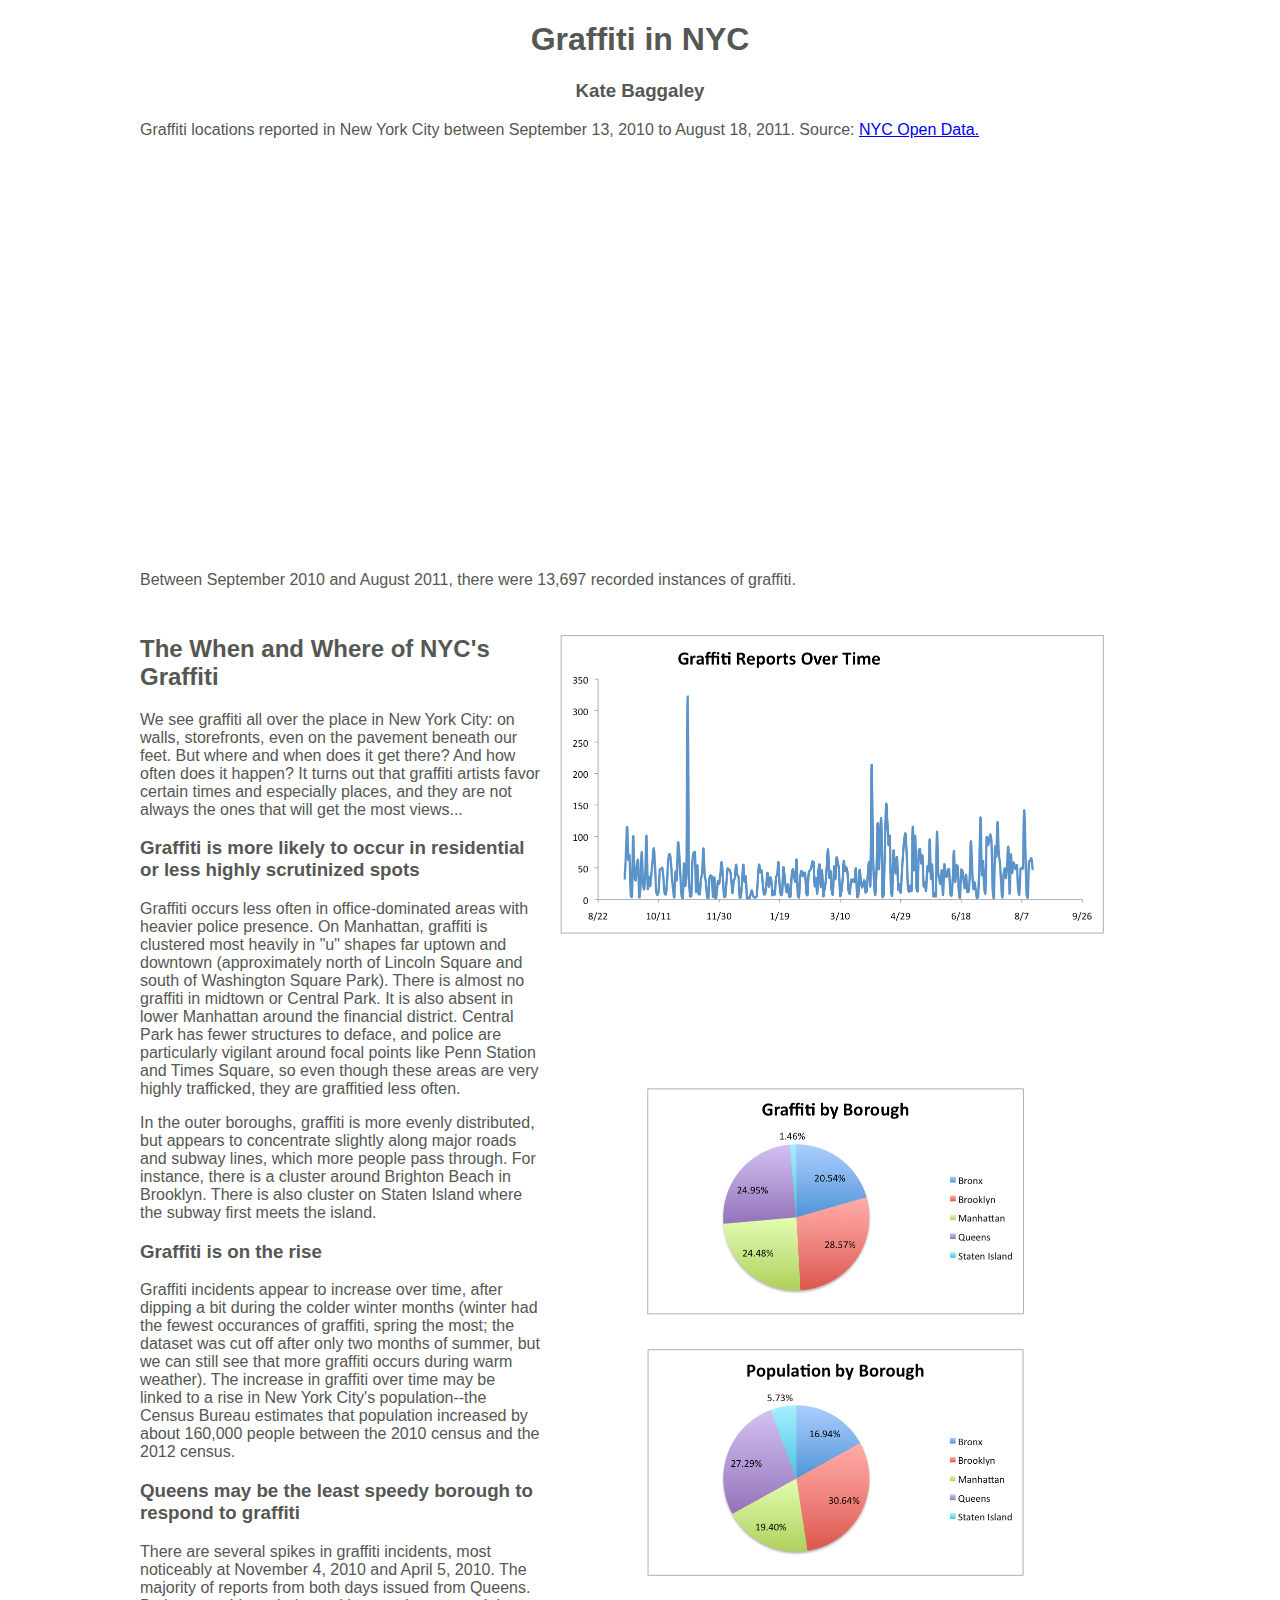
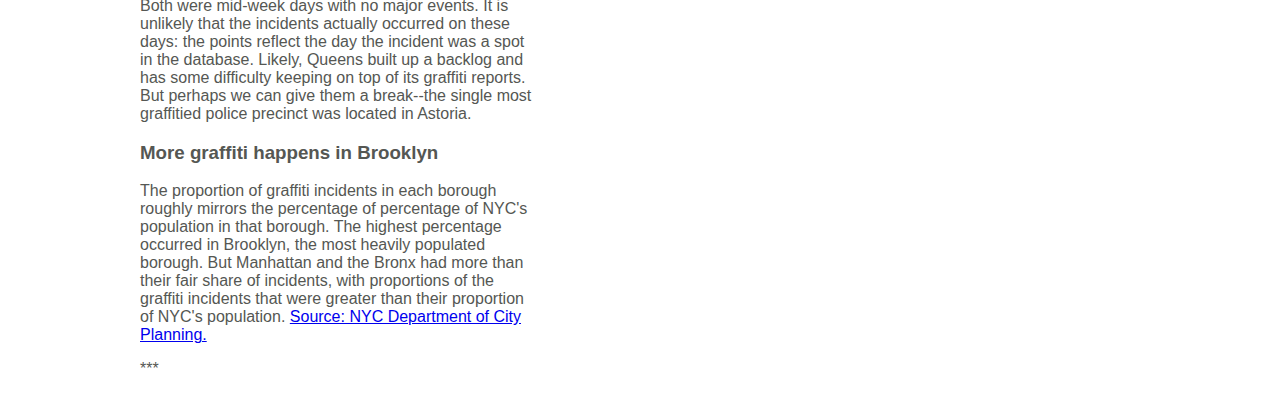
<file: FINAL PROJECT/graffitimap2.html>
<!DOCTYPE html>
<html>
  <head>
	  <link rel="stylesheet" type="text/css" href="graffiti.css">
   
  <style>
    #map-canvas { width:1000px; height:400px; }
  </style>
  <script type="text/javascript"
    src="http://maps.google.com/maps/api/js?sensor=false">
  </script>
  <script type="text/javascript">
    var map;
    var layerl0;
    function initialize() {
      map = new google.maps.Map(document.getElementById('map-canvas'), {
        center: new google.maps.LatLng(40.765710895468395, -73.86589812350462),
        zoom: 12
      });
      var style = [
        {
          featureType: 'all',
          elementType: 'all',
          stylers: [
            { saturation: -99 }
          ]
        }
      ];
      var styledMapType = new google.maps.StyledMapType(style, {
        map: map,
        name: 'Styled Map'
      });
      map.mapTypes.set('map-style', styledMapType);
      map.setMapTypeId('map-style');
      layerl0 = new google.maps.FusionTablesLayer({
        query: {
          select: "'col2'",
          from: '1OreZwiOSG5rPfzB_VEdJKXCOtIXw4eE4mEOA028',
          where: "col8 in ('Cleaning crew dispatched.  Cannot locate property.', 'Cleaning crew dispatched.  Owner refused.', 'Cleaning crew dispatched.  Property cleaned.', 'Unspecified', 'Site to be cleaned.', 'Site downloaded for cleaning', 'Notice of Intent to Clean and Forever Graffiti Free Form sent', 'Mail returned / wrong address', 'Graffiti is intentional.', 'Graffiti Reported')"
        },
        map: map,
        styleId: 2,
        templateId: 2
      });
    }
    google.maps.event.addDomListener(window, 'load', initialize);
  </script>
  </head>
  <body>
	<h1><center>Graffiti in NYC</center></h1>
	<h3><center>Kate Baggaley</center></h3>
	<p>Graffiti locations reported in New York City between September 13, 2010 to August 18, 2011. Source: <a href="https://nycopendata.socrata.com/Social-Services/Graffiti-Locations/2j99-6h29?">NYC Open Data.</a></p>
	
    <div id="map-canvas"></div>
	<p>Between September 2010 and August 2011, there were 13,697 recorded instances of graffiti.</p>
	
<div class="chart-container">

	<div class="chart-copy">
		<h2>The When and Where of NYC's Graffiti</h2>
	<p>We see graffiti all over the place in New York City: on walls, storefronts, even on the pavement beneath our feet. But where and when does it get there? And how often does it happen? It turns out that graffiti artists favor certain times and especially places, and they are not always the ones that will get the most views...</p>
	<h3>Graffiti is more likely to occur in residential or less highly scrutinized spots</h3>
		<p>Graffiti occurs less often in office-dominated areas with heavier police presence. On Manhattan, graffiti is clustered most heavily in "u" shapes far uptown and downtown (approximately north of Lincoln Square and south of Washington Square Park). There is almost no graffiti in midtown or Central Park. It is also absent in lower Manhattan around the financial district. Central Park has fewer structures to deface, and police are particularly vigilant around focal points like Penn Station and Times Square, so even though these areas are very highly trafficked, they are graffitied less often.</p>
		<p>In the outer boroughs, graffiti is more evenly distributed, but appears to concentrate slightly along major roads and subway lines, which more people pass through. For instance, there is a cluster around Brighton Beach in Brooklyn. There is also cluster on Staten Island where the subway first meets the island.</p>
	<h3>Graffiti is on the rise</h3>
		<p>Graffiti incidents appear to increase over time, after dipping a bit during the colder winter months (winter had the fewest occurances of graffiti, spring the most; the dataset was cut off after only two months of summer, but we can still see that more graffiti occurs during warm weather). The increase in graffiti over time may be linked to a rise in New York City's population--the Census Bureau estimates that population increased by about 160,000 people between the 2010 census and the 2012 census. 
			<h3>Queens may be the least speedy borough to respond to graffiti</h3>
<p>	There are several spikes in graffiti incidents, most noticeably at November 4, 2010 and April 5, 2010. The majority of reports from both days issued from Queens. Both were mid-week days with no major events. It is unlikely that the incidents actually occurred on these days: the points reflect the day the incident was a spot in the database. Likely, Queens built up a backlog and has some difficulty keeping on top of its graffiti reports. But perhaps we can give them a break--the single most graffitied police precinct was located in Astoria.</p>
	
	<h3>More graffiti happens in Brooklyn</h3>
		<p>The proportion of graffiti incidents in each borough roughly mirrors the percentage of percentage of NYC's population in that borough. The highest percentage occurred in Brooklyn, the most heavily populated borough. But Manhattan and the Bronx had more than their fair share of incidents, with proportions of the graffiti incidents that were greater than their proportion of NYC's population. <a href="http://www.nyc.gov/html/dcp/html/census/popcur.shtml">Source: NYC Department of City Planning.</a></p>
		<p>***</p>
	</div>

	<div class="image-container">
		<img class="monkeys" height="299" width="544" src="graffitidates.jpg">
	</div>
	
	<div class="image-container2">
		<center><img class="monkeys" height="227" width="377" src="graffitiborough.jpg">
		</center>
		</div>
		
	<div class="image-container3">
			<center>
			<img class="monkeys" height="227" width="377" src="boroughpop.jpg"> </center>
			</div>

</div>
	
  </body>
</html>
</file>
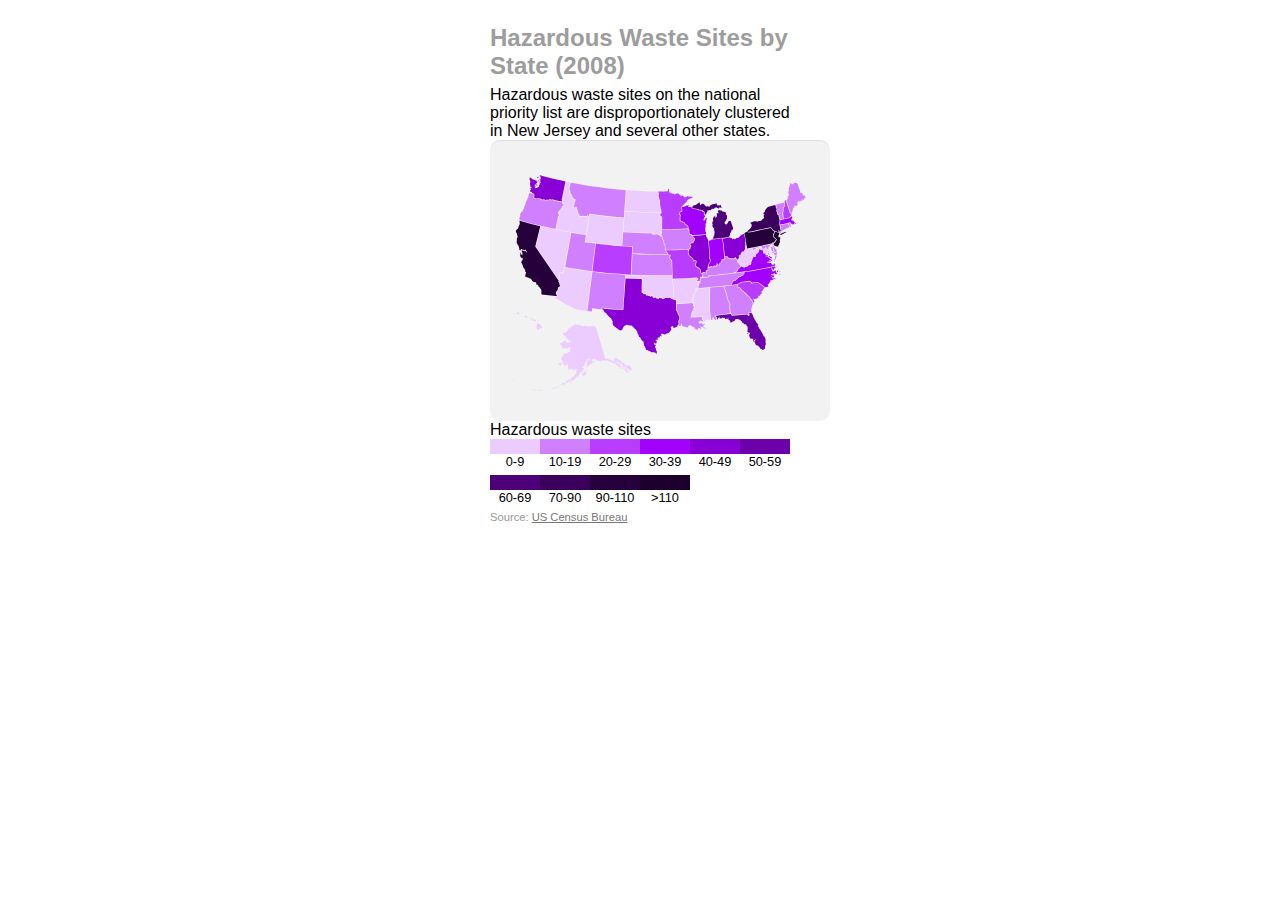
<file: stately/stately.html>
<!doctype html>
<html lang="en">
<head>
  <meta charset="utf-8">
  <title>Stately | The simple map font</title>
  <meta name="description" content="Stately | The simple map font">
  <meta name="author" content="Ben Markowitz">
  <link rel="stylesheet" href="assets/css/screen.css?v=1.0">
  <link rel="stylesheet" href="assets/css/stately.css?v=1.0">
</head>
<body>
	
	<h1>Hazardous Waste Sites by State (2008)</h1>
	<h2>Hazardous waste sites on the national priority list are disproportionately clustered in New Jersey and several other states.</h2>
	<ul class="stately" id="election"> 
		<li data-state="al" class="al">A</li>
		<li data-state="ak" class="ak">B</li>
		<li data-state="ar" class="ar">C</li>						
		<li data-state="az" class="az">D</li>
		<li data-state="ca" class="ca">E</li>
		<li data-state="co" class="co">F</li>
		<li data-state="ct" class="ct">G</li>
		<li data-state="de" class="de">H</li>
		<li data-state="dc" class="dc">I</li>
		<li data-state="fl" class="fl">J</li>
		<li data-state="ga" class="ga">K</li>
		<li data-state="hi" class="hi">L</li>
		<li data-state="id" class="id">M</li>
		<li data-state="il" class="il">N</li>
		<li data-state="in" class="in">O</li>
		<li data-state="ia" class="ia">P</li>
		<li data-state="ks" class="ks">Q</li>
		<li data-state="ky" class="ky">R</li>
		<li data-state="la" class="la">S</li>
		<li data-state="me" class="me">T</li>
		<li data-state="md" class="md">U</li>
		<li data-state="ma" class="ma">V</li>
		<li data-state="mi" class="mi">W</li>
		<li data-state="mn" class="mn">X</li>
		<li data-state="ms" class="ms">Y</li>
		<li data-state="mo" class="mo">Z</li>
		<li data-state="mt" class="mt">a</li>
		<li data-state="ne" class="ne">b</li>
		<li data-state="nv" class="nv">c</li>
		<li data-state="nh" class="nh">d</li>
		<li data-state="nj" class="nj">e</li>
		<li data-state="nm" class="nm">f</li>
		<li data-state="ny" class="ny">g</li>
		<li data-state="nc" class="nc">h</li>
		<li data-state="nd" class="nd">i</li>
		<li data-state="oh" class="oh">j</li>			
		<li data-state="ok" class="ok">k</li>
		<li data-state="or" class="or">l</li>
		<li data-state="pa" class="pa">m</li>
		<li data-state="ri" class="ri">n</li>
		<li data-state="sc" class="sc">o</li>
		<li data-state="sd" class="sd">p</li>
		<li data-state="tn" class="tn">q</li>
		<li data-state="tx" class="tx">r</li>
		<li data-state="ut" class="ut">s</li>
		<li data-state="va" class="va">t</li>
		<li data-state="vt" class="vt">u</li>			
		<li data-state="wa" class="wa">v</li>
		<li data-state="wv" class="wv">w</li>
		<li data-state="wi" class="wi">x</li>
		<li data-state="wy" class="wy">y</li>
		
		</ul> 
		<p>	
		<div class='wax-legend'>
		<div class='legend-title'>Hazardous waste sites</div>
		<div class='legend-scale'>
		  <ul class='legend-labels'>
		    <li><span style='background:#ECCCFF;'></span>0-9</li>
		    <li><span style='background:#D080FF;'></span>10-19</li>
		    <li><span style='background:#B83DFF;'></span>20-29</li>
		    <li><span style='background:#A200FF;'></span>30-39</li>
		    <li><span style='background:#8800D6;'></span>40-49</li>
				    <li><span style='background:#6C00AB;'></span>50-59</li>		    <li><span 
					style='background:#4E007A;'></span>60-69</li>		    <li><span 
						style='background:#3A005C;'></span>70-90</li>		    <li><span 
							style='background:#25003B;'></span>90-110</li>		    <li><span 
								style='background:#1D002E;'></span>>110</li>
		  </ul>
		</div>
		<div class='legend-source'>Source: <a href="http://www.census.gov/compendia/statab/cats/geography_environment/solid_waste_hazardous_waste_and_superfund.html">US Census Bureau</a></div>
		</div>
</body>
</html>
</file>
<file: FINAL PROJECT/graffiti.css>
body {
width: 1000px;
margin: 20px auto;
font-family: verdana, sans-serif;
color: #555753;
}

.chart-container {
	margin-top: 46px;	
}

.chart-copy {
width:400px;
float:left;
margin-right:20px;
}

.image-container {
	width:550px;
	float:left;
}

.image-container2 {
	width:550px;
	float:left;
	margin-top: 150px;
}

.image-container3 {
	width:550px;
	float:left;
	margin-top: 30px;
}

h2 {
	margin-top:0;
}
</file>
<file: stately/assets/css/stately.css>
/** Stately setup
*************************************/
@font-face {
  font-family: 'stately-webfont';
  src: url("../font/stately-webfont.eot");
  src: url("../font/stately-webfont.eot?#iefix") format("embedded-opentype"), url("../font/stately-webfont.woff") format("woff"), url("../font/stately-webfont.ttf") format("truetype"), url("../font/stately-webfont.svg#testfontRegular") format("svg");
  font-weight: normal;
  font-style: normal;
}

.stately {
  font: normal normal 300px/100% "stately-webfont";
  font-size-adjust: none;
  -webkit-text-rendering: optimizeLegibility;
  -moz-text-rendering: optimizeLegibility;
  -ms-text-rendering: optimizeLegibility;
  -o-text-rendering: optimizeLegibility;
  text-rendering: optimizeLegibility;
  -moz-font-feature-settings: "liga=1";
  -ms-font-feature-settings: "liga" 1;
  -ms-font-feature-settings: "liga", "dlig";
  overflow: hidden;
  width: 300px;
  display: block;
  margin: 0 auto;
  padding: 0;
  list-style: none;
}
.stately li {
  float: left;
  margin: -20% 0 0 -100%;
  position: relative;
  left: 101%;
  width: 100%;
  cursor: default;
  -webkit-transition: all 1s ease-in;
  -webkit-touch-callout: none;
  -webkit-user-select: none;
  -khtml-user-select: none;
  -moz-user-select: none;
  -ms-user-select: none;
  user-select: none;
}

/** Style customizations
*************************************/
.stately {
  background: #f2f2f2;
  padding: 20px;
  border-radius: 10px;
  border-top: 1px solid #dddddd;
}

#election {
  color: #FBF5FF;
}
#election .nd,
#election .dc,
#election .nv,
#election .sd,
#election .wy,
#election .hi,
#election .ak,
#election .ms,
#election .az,
#election .ar,
#election .id,
#election .ok,
#election .wv {
  color: #ECCCFF;
}
#election .vt,
#election .ia,
#election .ks,
#election .me,
#election .or,
#election .ri,
#election .la,
#election .ne,
#election .de,
#election .ky,
#election .nm,
#election .tn,
#election .al,
#election .ct,
#election .mt,
#election .ga,
#election .md,
#election .ut{
  color: #D080FF;
}
#election .co,
#election .nh,
#election .mn,
#election .sc,
#election .mo{
  color: #B83DFF;
}
#election .va,
#election .in,
#election .ma,
#election .nc,
#election .wi{
  color: #A200FF;
}
#election .oh,
#election .wa,
#election .il,
#election .tx{
  color: #8800D6;
}
#election .fl{
  color: #6C00AB;
}
#election .mi{
  color: #4E007A;
}
#election .ny{
  color: #3A005C;
}
#election .pa,
#election .ca{
  color: #25003B;
}
#election .nj{color: #1D002E}

<style type='text/css'>
  .wax-legend .legend-title {
    text-align: left;
    margin-bottom: 8px;
    font-weight: bold;
    font-size: 90%;
    }
  .wax-legend .legend-scale ul {
    margin: 0;
    padding: 0;
    float: left;
    list-style: none;
    }
  .wax-legend .legend-scale ul li {
    display: block;
    float: left;
    width: 50px;
    margin-bottom: 6px;
    text-align: center;
    font-size: 80%;
    list-style: none;
    }
  .wax-legend ul.legend-labels li span {
    display: block;
    float: left;
    height: 15px;
    width: 50px;
    }
  .wax-legend .legend-source {
    font-size: 70%;
    color: #999;
    clear: both;
    }
  .wax-legend a {
    color: #777;
    }
</style>
</file>
<file: stately/assets/css/screen.css>
/*yahoo reset http://developer.yahoo.com/yui/reset/*/
body, div, dl, dt, dd, ul, ol, li, h1, h2, h3, h4, h5, h6, pre, form, fieldset, input, textarea, p, blockquote, th, td {
  margin: 0;
  padding: 0;
}

table {
  border-collapse: collapse;
  border-spacing: 0;
}

fieldset, img {
  border: 0;
}

address, caption, cite, code, dfn, em, strong, th, var {
  font-style: normal;
  font-weight: normal;
}

ol, ul {
  list-style: none;
}

caption, th {
  text-align: left;
}

h1, h2, h3, h4, h5, h6 {
  font-size: 100%;
  font-weight: normal;
}

q:before, q:after {
  content: '';
}

abbr, acronym {
  border: 0;
}

/*end reset*/
body {
  width: 300px;
  margin: 0 auto;
  font-family: "helvetica neue",arial,sans-serif;
  -webkit-font-smoothing: antialiased;
  padding: 0 0 40px;
}

h1 {
  font-size: 24px;
  font-weight: bold;
  margin: 24px 0 6px;
  color: #9d9d9d;
}
</file>
